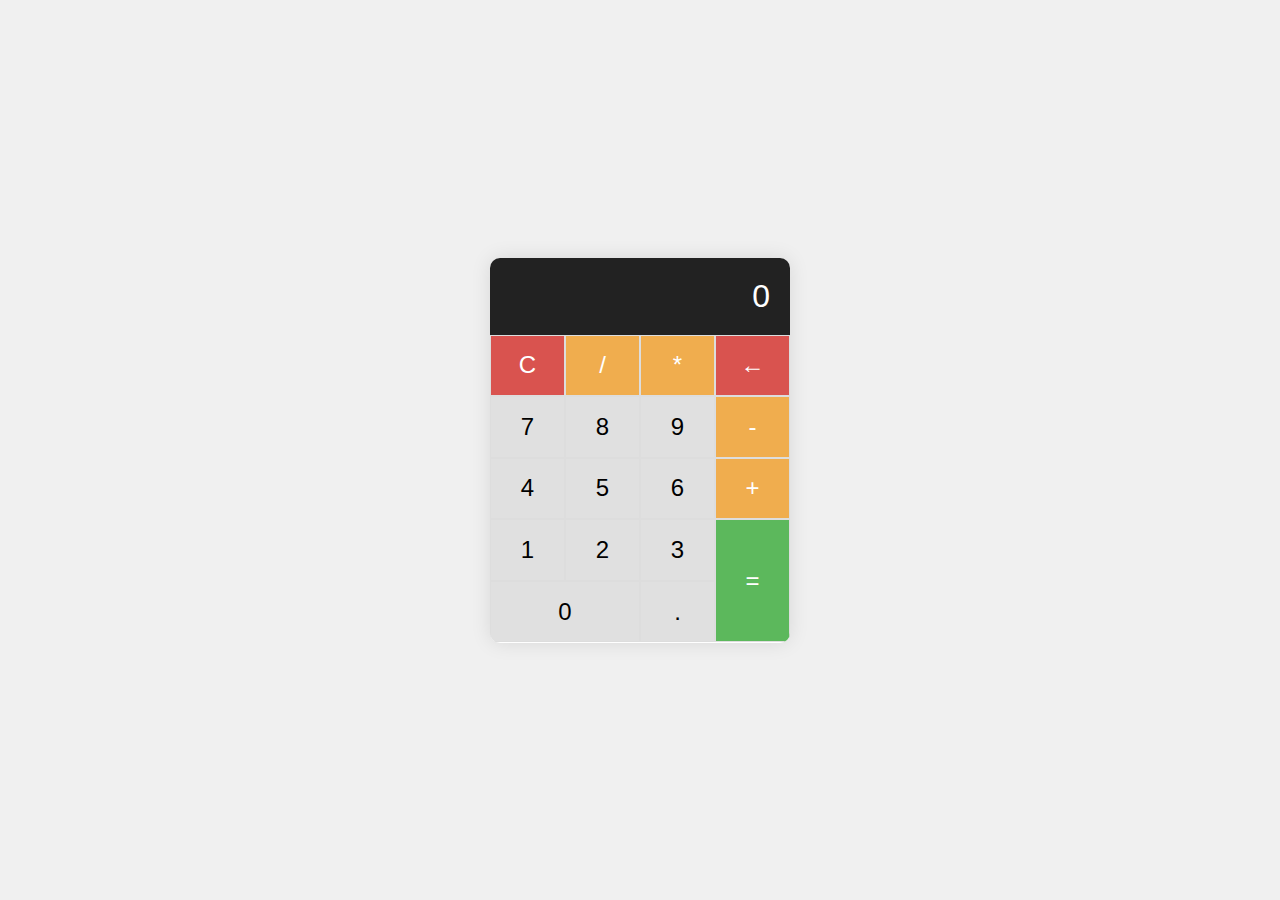
<file: calculator/index.html>
<!DOCTYPE html>
<html lang="en">
<head>
    <meta charset="UTF-8">
    <meta name="viewport" content="width=device-width, initial-scale=1.0">
    <title>Calculator</title>
    <link rel="stylesheet" href="./style.css">
</head>
<body>
    <div class="calculator">
        <div id="display" class="display">0</div>
        <div class="buttons">
            <button class="btn clear">C</button>
            <button class="btn operator">/</button>
            <button class="btn operator">*</button>
            <button class="btn backspace">←</button>

            <button class="btn number">7</button>
            <button class="btn number">8</button>
            <button class="btn number">9</button>
            <button class="btn operator">-</button>

            <button class="btn number">4</button>
            <button class="btn number">5</button>
            <button class="btn number">6</button>
            <button class="btn operator">+</button>

            <button class="btn number">1</button>
            <button class="btn number">2</button>
            <button class="btn number">3</button>
            <button class="btn equal" rowspan="2">=</button>

            <button class="btn number" colspan="2">0</button>
            <button class="btn number">.</button>
        </div>
    </div>
    <script src="scripts.js"></script>
</body>
</html>
</file>
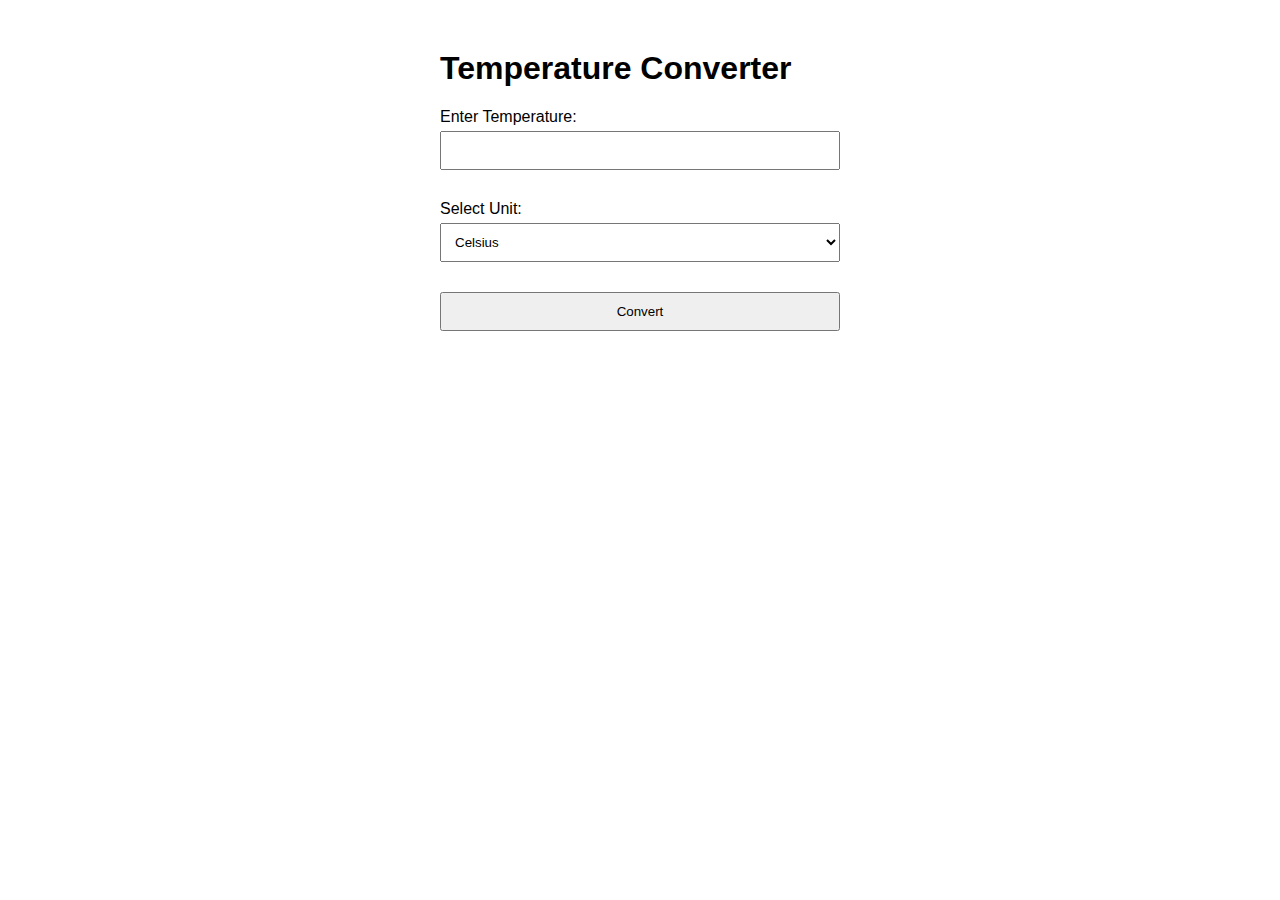
<file: convertor/index.html>
<!DOCTYPE html>
<html lang="en">
<head>
    <meta charset="UTF-8">
    <meta name="viewport" content="width=device-width, initial-scale=1.0">
    <title>Temperature Converter</title>
    <style>
        body {
            font-family: Arial, sans-serif;
            margin: 50px;
        }
        .container {
            max-width: 400px;
            margin: 0 auto;
        }
        .input-group {
            margin-bottom: 20px;
        }
        label {
            display: block;
            margin-bottom: 5px;
        }
        input, select, button {
            width: 100%;
            padding: 10px;
            margin-bottom: 10px;
            box-sizing: border-box;
        }
        .result {
            font-size: 1.2em;
            margin-top: 20px;
        }
    </style>
</head>
<body>
    <div class="container">
        <h1>Temperature Converter</h1>
        <div class="input-group">
            <label for="temperature">Enter Temperature:</label>
            <input type="number" id="temperature" required>
        </div>
        <div class="input-group">
            <label for="unit">Select Unit:</label>
            <select id="unit">
                <option value="Celsius">Celsius</option>
                <option value="Fahrenheit">Fahrenheit</option>
                <option value="Kelvin">Kelvin</option>
            </select>
        </div>
        <button onclick="convertTemperature()">Convert</button>
        <div id="result" class="result"></div>
    </div>

    <script>
        function convertTemperature() {
            const temperature = parseFloat(document.getElementById('temperature').value);
            const unit = document.getElementById('unit').value;
            let convertedTemp;
            let convertedUnit;

            if (isNaN(temperature)) {
                document.getElementById('result').innerText = 'Please enter a valid number.';
                return;
            }

            switch (unit) {
                case 'Celsius':
                    convertedTemp = (temperature * 9/5) + 32;
                    convertedUnit = 'Fahrenheit';
                    break;
                case 'Fahrenheit':
                    convertedTemp = (temperature - 32) * 5/9;
                    convertedUnit = 'Celsius';
                    break;
                case 'Kelvin':
                    convertedTemp = temperature - 273.15;
                    convertedUnit = 'Celsius';
                    break;
            }

            document.getElementById('result').innerText = `Converted Temperature: ${convertedTemp.toFixed(2)} ${convertedUnit}`;
        }
    </script>
</body>
</html>
</file>
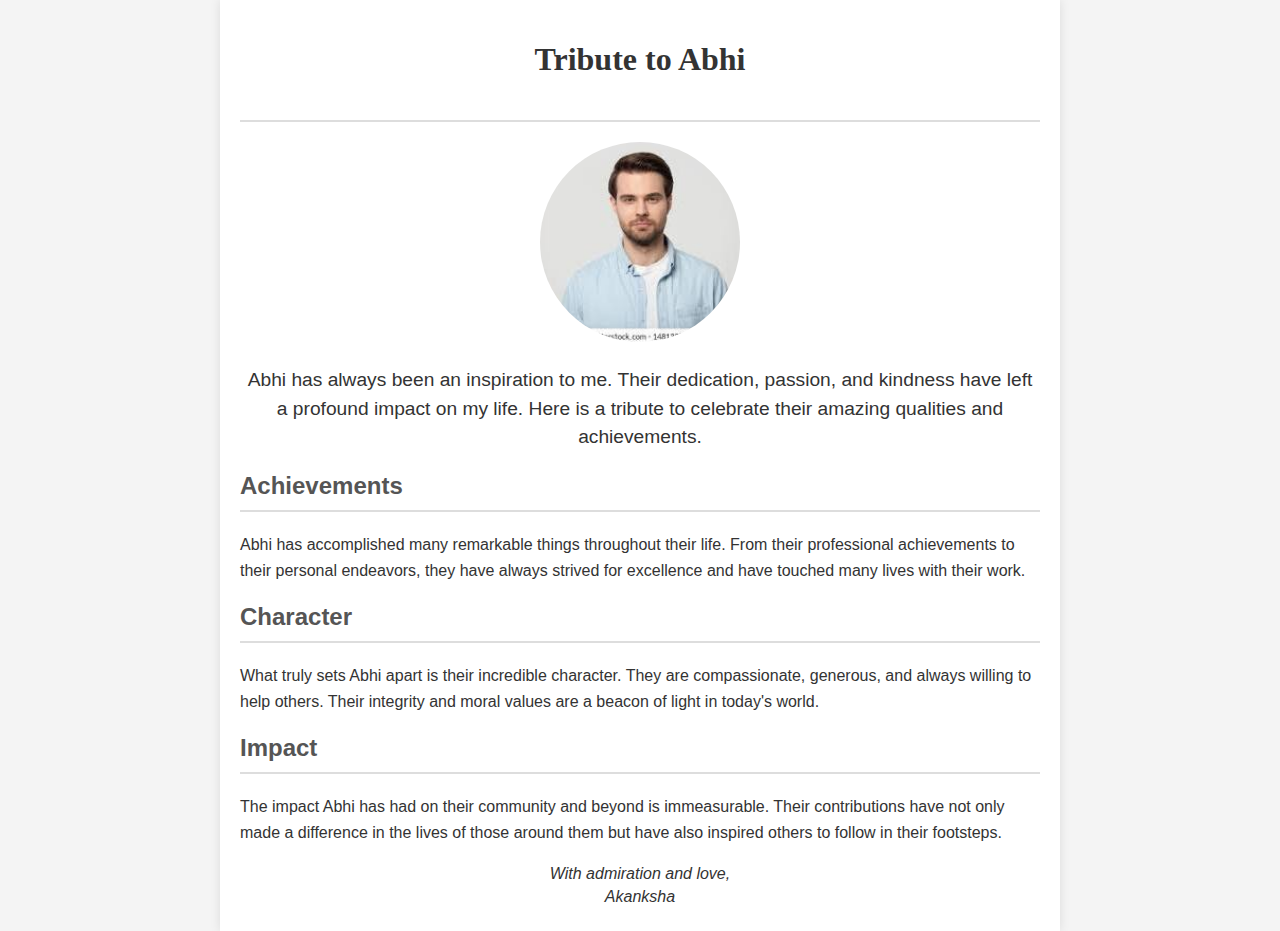
<file: level2(1)/index.html>
<!DOCTYPE html>
<html lang="en">
<head>
    <meta charset="UTF-8">
    <meta name="viewport" content="width=device-width, initial-scale=1.0">
    <title>Tribute to Someone I Admire</title>
    <link rel="stylesheet" href="./style.css">
</head>
<body>
    <div class="container">
        <header>
            <h1>Tribute to Abhi</h1>
        </header>
        <section class="intro">
            <img src="[data-uri]" alt="Abhi" class="profile-pic">
            <p class="intro-text">
                Abhi has always been an inspiration to me. Their dedication, passion, and kindness have left a profound impact on my life. Here is a tribute to celebrate their amazing qualities and achievements.
            </p>
        </section>
        <section class="details">
            <h2>Achievements</h2>
            <p>
                Abhi has accomplished many remarkable things throughout their life. From their professional achievements to their personal endeavors, they have always strived for excellence and have touched many lives with their work.
            </p>
            <h2>Character</h2>
            <p>
                What truly sets Abhi apart is their incredible character. They are compassionate, generous, and always willing to help others. Their integrity and moral values are a beacon of light in today's world.
            </p>
            <h2>Impact</h2>
            <p>
                The impact Abhi has had on their community and beyond is immeasurable. Their contributions have not only made a difference in the lives of those around them but have also inspired others to follow in their footsteps.
            </p>
        </section>
        <footer>
            <p>With admiration and love,</p>
            <p>Akanksha</p>
        </footer>
    </div>
</body>
</html>
</file>
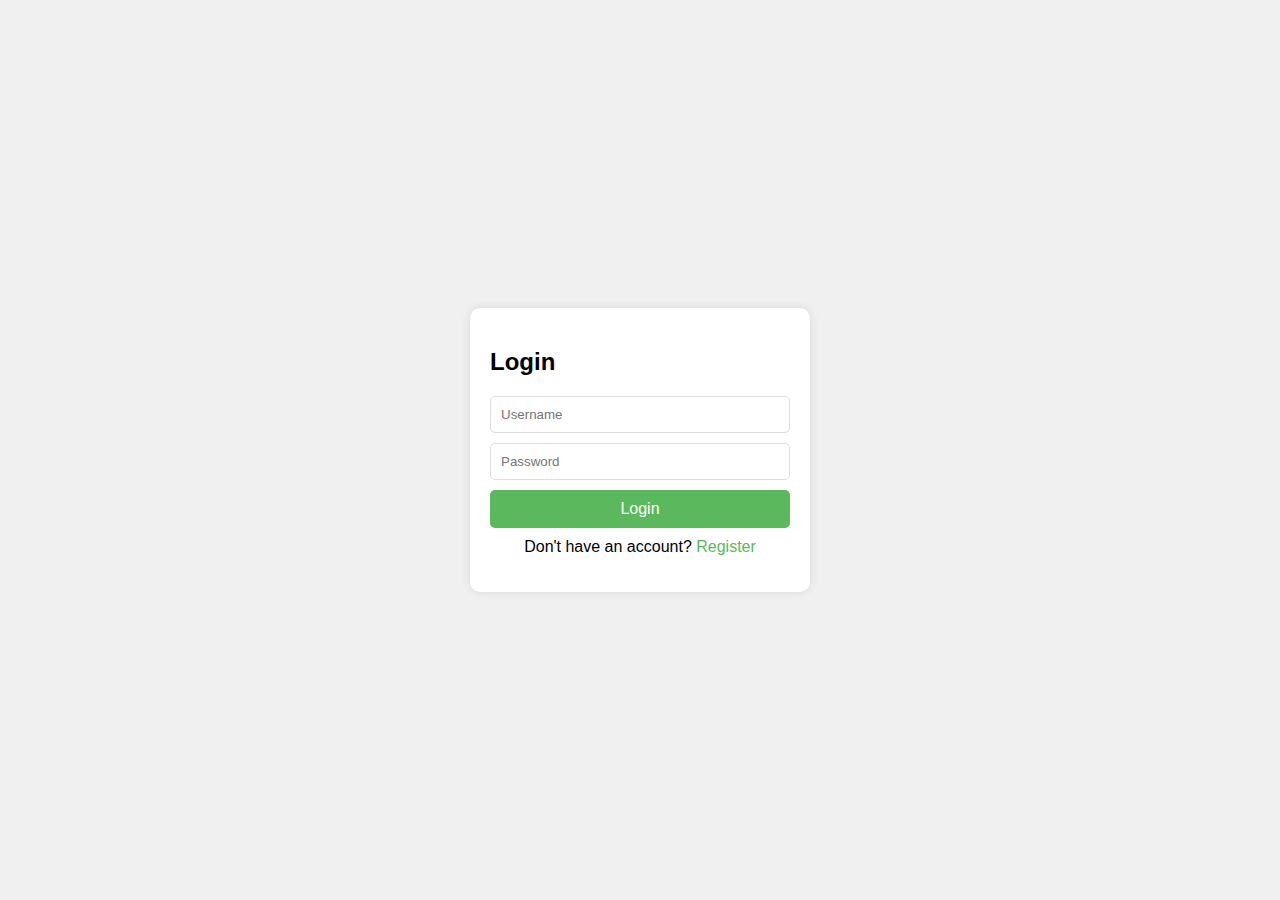
<file: login/index.html>
<!DOCTYPE html>
<html lang="en">
<head>
    <meta charset="UTF-8">
    <meta name="viewport" content="width=device-width, initial-scale=1.0">
    <title>Login Authentication System</title>
    <link rel="stylesheet" href="./style.css">
</head>
<body>
    <div class="container">
        <div id="register-form" class="form">
            <h2>Register</h2>
            <input type="text" id="register-username" placeholder="Username" required>
            <input type="password" id="register-password" placeholder="Password" required>
            <button onclick="register()">Register</button>
            <p>Already have an account? <a href="#" onclick="showLogin()">Login</a></p>
        </div>
        <div id="login-form" class="form hidden">
            <h2>Login</h2>
            <input type="text" id="login-username" placeholder="Username" required>
            <input type="password" id="login-password" placeholder="Password" required>
            <button onclick="login()">Login</button>
            <p>Don't have an account? <a href="#" onclick="showRegister()">Register</a></p>
        </div>
        <div id="secured-page" class="hidden">
            <h2>Secured Page</h2>
            <p>Welcome, <span id="user"></span>!</p>
            <button onclick="logout()">Logout</button>
        </div>
    </div>
    <script src="scripts.js"></script>
</body>
</html>
</file>
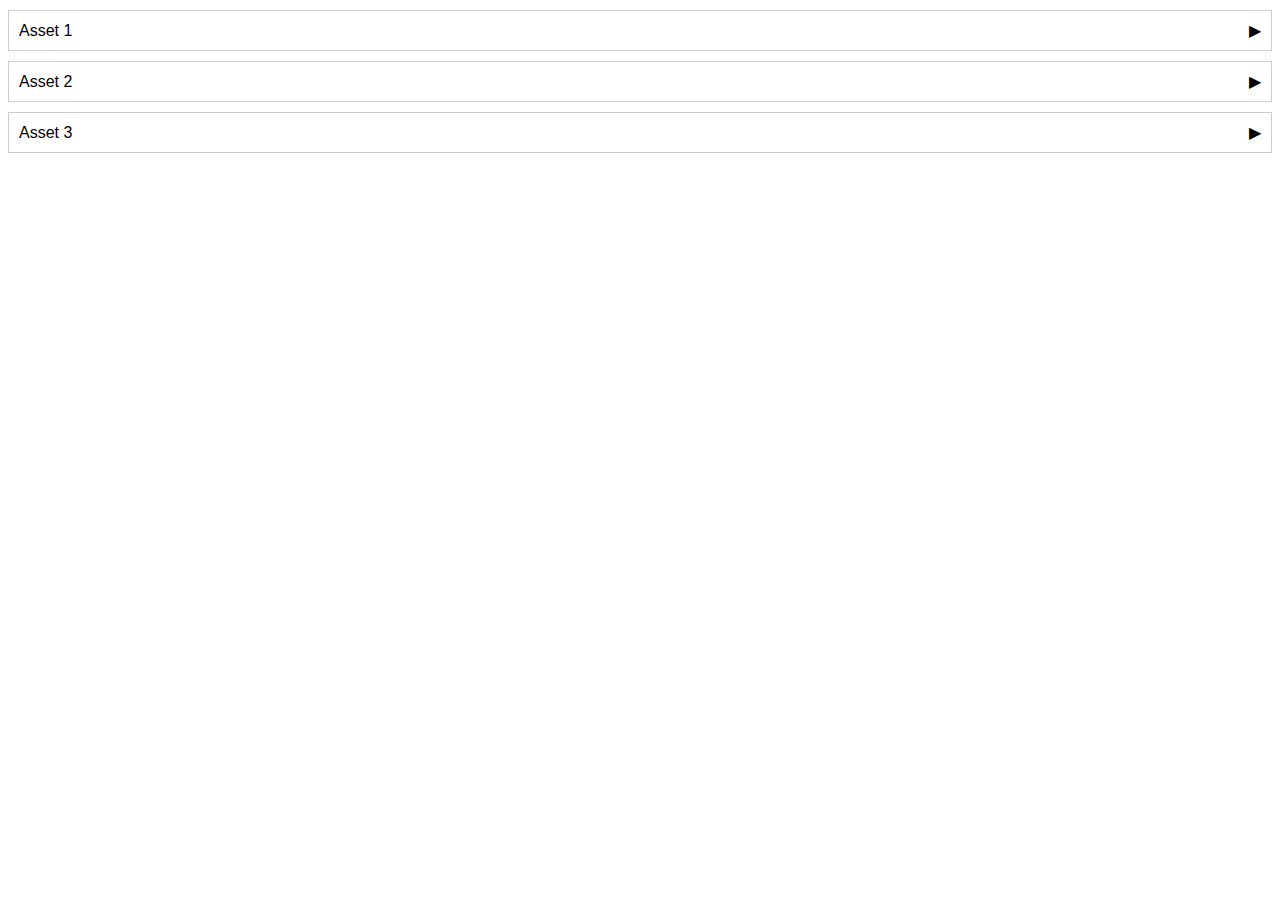
<file: Task!/index.html>
<!DOCTYPE html>
<html lang="en">
<head>
    <meta charset="UTF-8">
    <meta name="viewport" content="width=device-width, initial-scale=1.0">
    <title>Dynamic Asset Containers</title>
    <link rel="stylesheet" href="./style.css">
</head>
<body>
    <div id="asset-container"></div>
    <script src="script.js"></script>
</body>
</html>
</file>
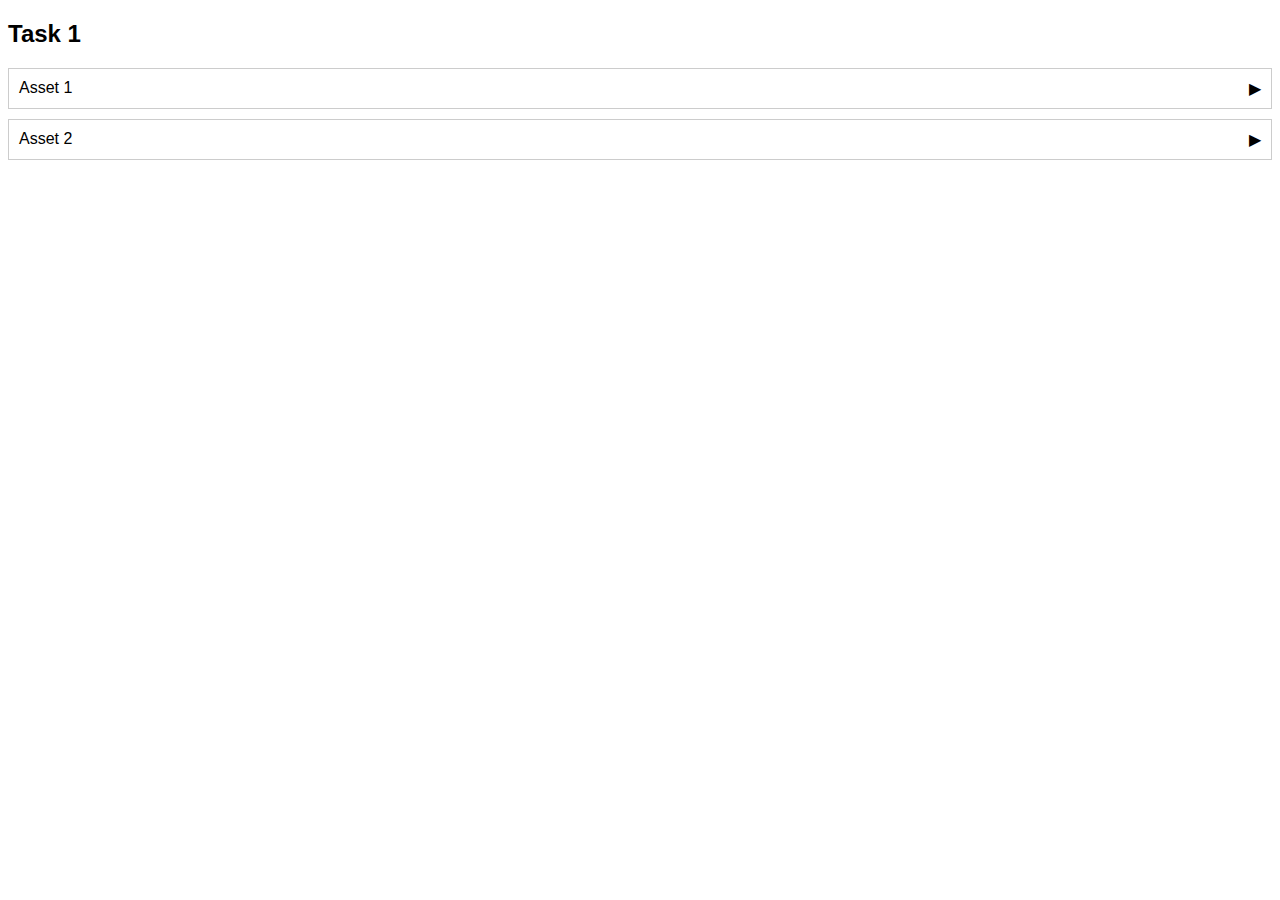
<file: Task2/index.html>
<!DOCTYPE html>
<html lang="en">
<head>
    <meta charset="UTF-8">
    <meta name="viewport" content="width=device-width, initial-scale=1.0">
    <title>Dynamic Task Page</title>
    <link rel="stylesheet" href="./style.css">
</head>
<body>
    <div id="task-container"></div>
    <script src="./script.js"></script>
</body>
</html>
</file>
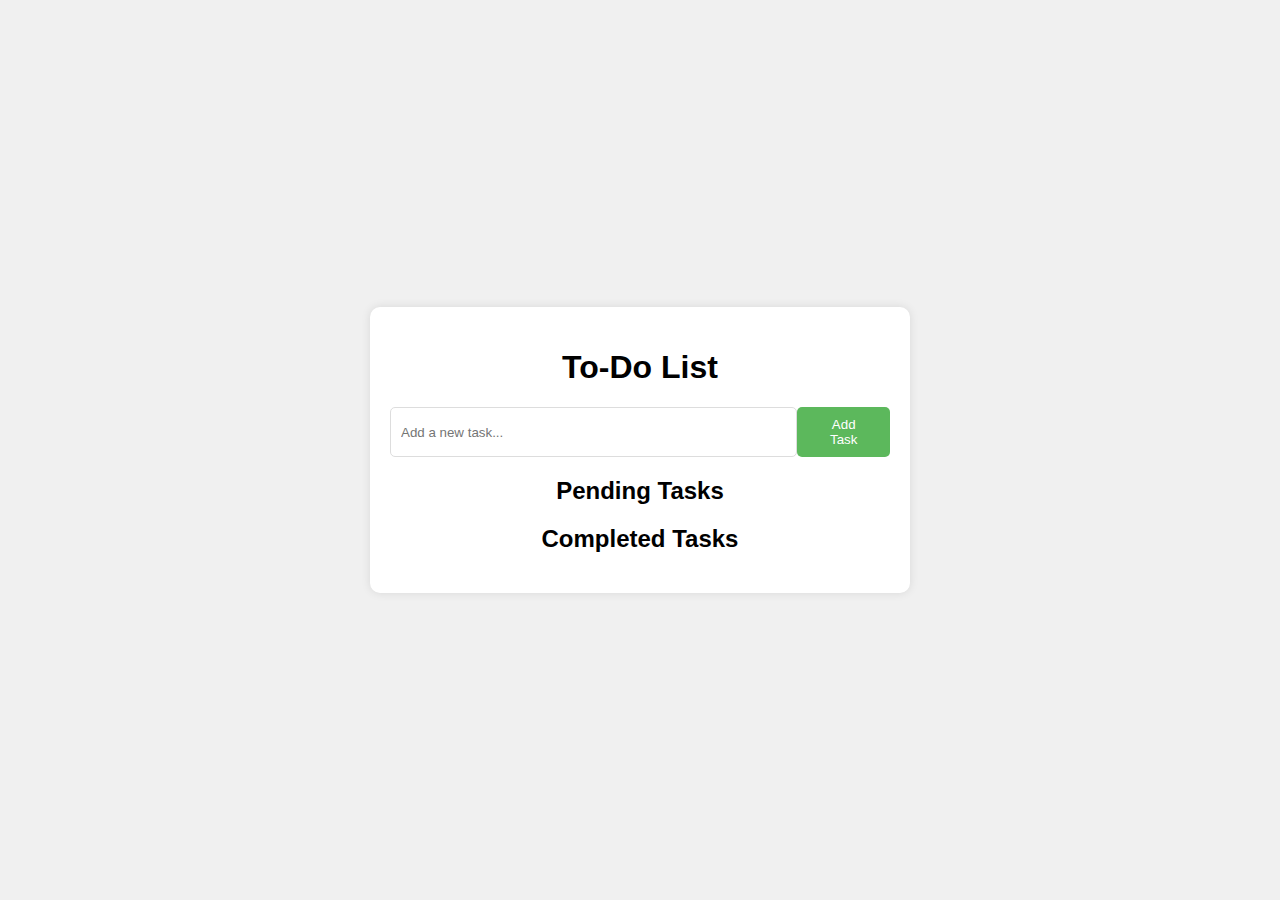
<file: ToDoApp/index.html>
<!DOCTYPE html>
<html lang="en">
<head>
    <meta charset="UTF-8">
    <meta name="viewport" content="width=device-width, initial-scale=1.0">
    <title>To-Do App</title>
    <link rel="stylesheet" href="./style.css">
</head>
<body>
    <div class="container">
        <h1>To-Do List</h1>
        <div class="task-input">
            <input type="text" id="new-task" placeholder="Add a new task...">
            <button onclick="addTask()">Add Task</button>
        </div>
        <div class="task-list">
            <h2>Pending Tasks</h2>
            <ul id="pending-tasks"></ul>
        </div>
        <div class="task-list">
            <h2>Completed Tasks</h2>
            <ul id="completed-tasks"></ul>
        </div>
    </div>
    <script src="script.js"></script>
</body>
</html>
</file>
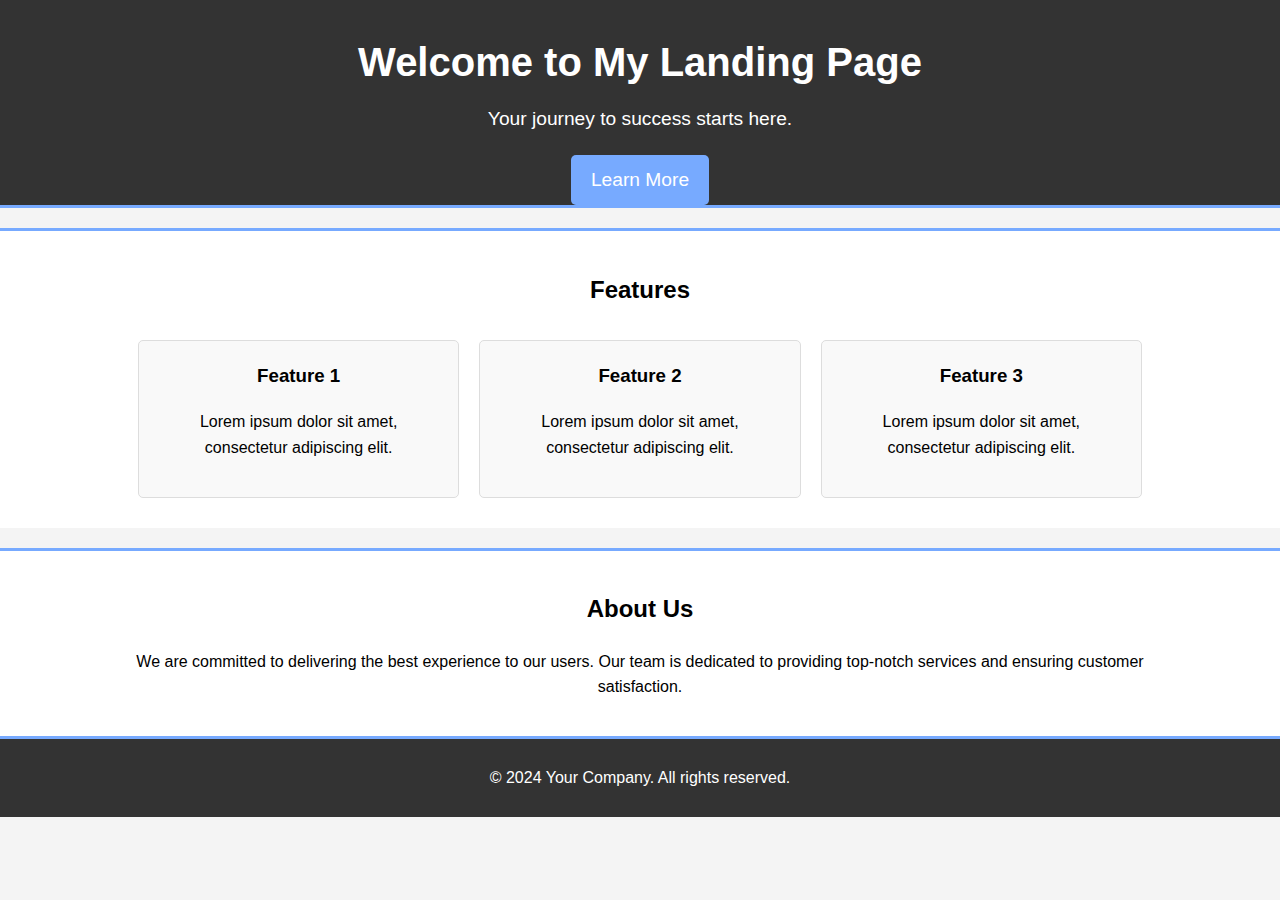
<file: webpage/index.html>
<!DOCTYPE html>
<html lang="en">
<head>
    <meta charset="UTF-8">
    <meta name="viewport" content="width=device-width, initial-scale=1.0">
    <title>Landing Page</title>
    <link rel="stylesheet" href="./style.css">
</head>
<body>
    <header>
        <div class="container">
            <h1>Welcome to My Landing Page</h1>
            <p>Your journey to success starts here.</p>
            <a href="#features" class="btn">Learn More</a>
        </div>
    </header>

    <section id="features" class="features-section">
        <div class="container">
            <h2>Features</h2>
            <div class="features">
                <div class="feature">
                    <h3>Feature 1</h3>
                    <p>Lorem ipsum dolor sit amet, consectetur adipiscing elit.</p>
                </div>
                <div class="feature">
                    <h3>Feature 2</h3>
                    <p>Lorem ipsum dolor sit amet, consectetur adipiscing elit.</p>
                </div>
                <div class="feature">
                    <h3>Feature 3</h3>
                    <p>Lorem ipsum dolor sit amet, consectetur adipiscing elit.</p>
                </div>
            </div>
        </div>
    </section>

    <section id="about" class="about-section">
        <div class="container">
            <h2>About Us</h2>
            <p>We are committed to delivering the best experience to our users. Our team is dedicated to providing top-notch services and ensuring customer satisfaction.</p>
        </div>
    </section>

    <footer>
        <div class="container">
            <p>&copy; 2024 Your Company. All rights reserved.</p>
        </div>
    </footer>
</body>
</html>
</file>
<file: calculator/style.css>
body {
    display: flex;
    justify-content: center;
    align-items: center;
    height: 100vh;
    background-color: #f0f0f0;
    margin: 0;
    font-family: Arial, sans-serif;
}

.calculator {
    display: grid;
    grid-template-rows: 1fr 4fr;
    width: 300px;
    border-radius: 10px;
    box-shadow: 0 0 20px rgba(0, 0, 0, 0.1);
    background-color: #fff;
    overflow: hidden;
}

.display {
    grid-row: 1 / 2;
    background-color: #222;
    color: #fff;
    text-align: right;
    padding: 20px;
    font-size: 2em;
    display: flex;
    justify-content: flex-end;
    align-items: center;
    box-sizing: border-box;
}

.buttons {
    grid-row: 2 / 3;
    display: grid;
    grid-template-columns: repeat(4, 1fr);
    grid-template-rows: repeat(5, 1fr);
}

.btn {
    background-color: #e0e0e0;
    border: 1px solid #ddd;
    font-size: 1.5em;
    display: flex;
    justify-content: center;
    align-items: center;
    cursor: pointer;
    user-select: none;
    transition: background-color 0.2s;
}

.btn:active {
    background-color: #bbb;
}

.btn[colspan="2"] {
    grid-column: span 2;
}

.btn[rowspan="2"] {
    grid-row: span 2;
}

.operator {
    background-color: #f0ad4e;
    color: #fff;
}

.equal {
    background-color: #5cb85c;
    color: #fff;
}

.clear, .backspace {
    background-color: #d9534f;
    color: #fff;
}
</file>
<file: level2(1)/style.css>
body {
    font-family: Arial, sans-serif;
    background-color: #f4f4f4;
    color: #333;
    margin: 0;
    padding: 0;
}

.container {
    max-width: 800px;
    margin: 0 auto;
    padding: 20px;
    background-color: #fff;
    box-shadow: 0 0 10px rgba(0,0,0,0.1);
}

header {
    text-align: center;
    padding-bottom: 20px;
    border-bottom: 2px solid #ddd;
}

header h1 {
    font-family: 'Georgia', serif;
    color: #333;
}

.intro {
    text-align: center;
    margin: 20px 0;
}

.profile-pic {
    width: 200px;
    height: 200px;
    border-radius: 50%;
    object-fit: cover;
}

.intro-text {
    font-size: 1.2em;
    line-height: 1.5;
    margin-top: 20px;
}

.details h2 {
    color: #555;
    border-bottom: 2px solid #ddd;
    padding-bottom: 10px;
}

.details p {
    line-height: 1.6;
    margin: 10px 0;
}

footer {
    text-align: center;
    margin-top: 20px;
    font-style: italic;
}

footer p {
    margin: 5px 0;
}
</file>
<file: login/style.css>
body {
    display: flex;
    justify-content: center;
    align-items: center;
    height: 100vh;
    background-color: #f0f0f0;
    margin: 0;
    font-family: Arial, sans-serif;
}

.container {
    width: 300px;
    padding: 20px;
    background-color: #fff;
    box-shadow: 0 0 10px rgba(0, 0, 0, 0.1);
    border-radius: 10px;
}

.form {
    display: flex;
    flex-direction: column;
}

.hidden {
    display: none;
}

input {
    margin-bottom: 10px;
    padding: 10px;
    border: 1px solid #ddd;
    border-radius: 5px;
}

button {
    padding: 10px;
    border: none;
    border-radius: 5px;
    background-color: #5cb85c;
    color: #fff;
    cursor: pointer;
    font-size: 1em;
}

button:active {
    background-color: #4cae4c;
}

p {
    margin-top: 10px;
    text-align: center;
}

a {
    color: #5cb85c;
    text-decoration: none;
}

a:hover {
    text-decoration: underline;
}
</file>
<file: Task!/style.css>
body {
    font-family: Arial, sans-serif;
}

.asset {
    border: 1px solid #ccc;
    margin: 10px 0;
    padding: 10px;
}

.asset-header {
    display: flex;
    justify-content: space-between;
    align-items: center;
    cursor: pointer;
}

.asset-description {
    display: none;
    margin-top: 10px;
}

.asset-description.expanded {
    display: block;
}

.arrow {
    transition: transform 0.3s;
}

.arrow.expanded {
    transform: rotate(90deg);
}
</file>
<file: Task2/style.css>
body {
    font-family: Arial, sans-serif;
}

.asset {
    border: 1px solid #ccc;
    margin: 10px 0;
    padding: 10px;
}

.asset-header {
    display: flex;
    justify-content: space-between;
    align-items: center;
    cursor: pointer;
}

.asset-description {
    display: none;
    margin-top: 10px;
}

.asset-description.expanded {
    display: block;
}

.arrow {
    transition: transform 0.3s;
}

.arrow.expanded {
    transform: rotate(90deg);
}
</file>
<file: ToDoApp/style.css>
body {
    display: flex;
    justify-content: center;
    align-items: center;
    height: 100vh;
    background-color: #f0f0f0;
    margin: 0;
    font-family: Arial, sans-serif;
}

.container {
    width: 500px;
    padding: 20px;
    background-color: #fff;
    box-shadow: 0 0 10px rgba(0, 0, 0, 0.1);
    border-radius: 10px;
}

h1, h2 {
    text-align: center;
}

.task-input {
    display: flex;
    justify-content: space-between;
    margin-bottom: 20px;
}

input[type="text"] {
    width: 80%;
    padding: 10px;
    border: 1px solid #ddd;
    border-radius: 5px;
}

button {
    padding: 10px 20px;
    border: none;
    border-radius: 5px;
    background-color: #5cb85c;
    color: #fff;
    cursor: pointer;
}

button:active {
    background-color: #4cae4c;
}

.task-list ul {
    list-style: none;
    padding: 0;
}

.task-list li {
    display: flex;
    justify-content: space-between;
    padding: 10px;
    border-bottom: 1px solid #ddd;
}

.task-actions {
    display: flex;
    gap: 10px;
}

button.edit {
    background-color: #f0ad4e;
}

button.delete {
    background-color: #d9534f;
}

button.complete {
    background-color: #5cb85c;
}
</file>
<file: webpage/style.css>
body {
    margin: 0;
    font-family: Arial, sans-serif;
    line-height: 1.6;
    background-color: #f4f4f4;
}

.container {
    width: 80%;
    margin: auto;
    overflow: hidden;
}

header {
    background: #333;
    color: #fff;
    padding-top: 30px;
    min-height: 70px;
    border-bottom: #77aaff 3px solid;
}

header .container {
    display: flex;
    flex-direction: column;
    align-items: center;
    text-align: center;
}

header h1 {
    margin: 0;
    font-size: 2.5em;
}

header p {
    margin: 10px 0 20px;
    font-size: 1.2em;
}

header .btn {
    display: inline-block;
    color: #fff;
    background: #77aaff;
    padding: 10px 20px;
    font-size: 1.2em;
    border: none;
    border-radius: 5px;
    cursor: pointer;
    text-decoration: none;
}

header .btn:hover {
    background: #5599ff;
}

.features-section, .about-section {
    padding: 20px 0;
    background: #fff;
    border-top: #77aaff 3px solid;
    margin-top: 20px;
}

.features-section h2, .about-section h2 {
    text-align: center;
    margin-bottom: 20px;
}

.features {
    display: flex;
    justify-content: space-around;
    flex-wrap: wrap;
}

.feature {
    flex: 1;
    padding: 20px;
    margin: 10px;
    background: #f9f9f9;
    border: #ddd 1px solid;
    border-radius: 5px;
    text-align: center;
}

.feature h3 {
    margin-top: 0;
}

.about-section .container {
    text-align: center;
}

footer {
    background: #333;
    color: #fff;
    text-align: center;
    padding: 10px 0;
    border-top: #77aaff 3px solid;
    position: relative;
    bottom: 0;
    width: 100%;
}
</file>
